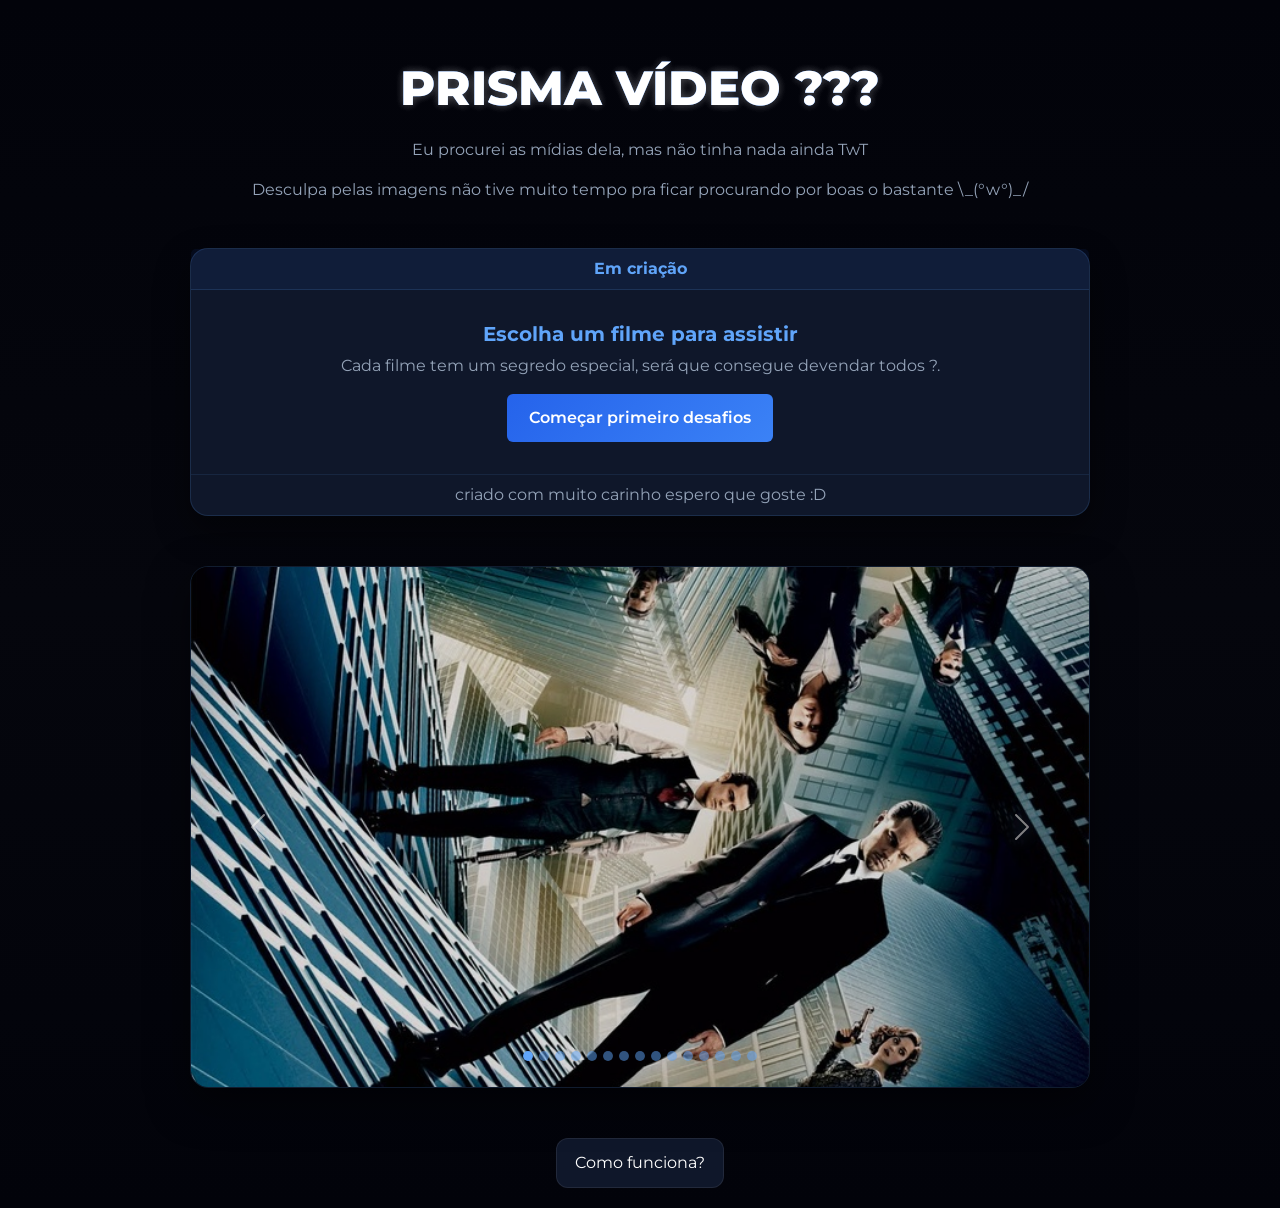
<file: index.html>
<!DOCTYPE html>
<html lang="pt-br">

<head>
    <meta charset="UTF-8">
    <meta name="viewport" content="width=device-width, initial-scale=1.0">
    <title>Cópia barata sem orçamento do Prisma.</title>
    <link rel="preconnect" href="https://fonts.googleapis.com">
    <link href="https://fonts.googleapis.com/css2?family=Montserrat:wght@300;400;600;700;800&display=swap"
        rel="stylesheet">
    
    <link href="https://cdn.jsdelivr.net/npm/bootstrap@5.3.8/dist/css/bootstrap.min.css" 
        rel="stylesheet" 
        integrity="sha384-sRIl4kxILFvY47J16cr9ZwB07vP4J8+LH7qKQnuqkuIAvNWLzeN8tE5YBujZqJLB" 
        crossorigin="anonymous">

    <link rel="stylesheet" href="./css/style.css">
</head>

<body>

    <header>

        <h1 class="glitch" data-text="PRISMA VÍDEO ???">
            PRISMA VÍDEO ???
        </h1>

        <p class="subtitle">
            Eu procurei as mídias dela, mas não tinha nada ainda TwT 
        </p>

        <p class="subtitle">
            Desculpa pelas imagens não tive muito tempo pra ficar procurando por boas o bastante \_(°w°)_/
        </p>

    </header>

    <main>

        <div class="card text-center ">
            <div class="card-header text-color-pink900">
                Em criação
            </div>
            <div class="card-body">
                <h5 class=" textPrisma card-title ">Escolha um filme para assistir</h5>
                <p class="card-text">Cada filme tem um segredo especial, será que consegue devendar todos ?.</p>
                <a href="#" class="btn btn-primary">Começar primeiro desafios</a>
            </div>
            <div class="card-footer text-body-secondary">
                criado com muito carinho espero que goste :D
            </div>
        </div>

        <div id="carouselExampleIndicators" class="carousel slide">
            <div class="carousel-indicators">
                <button type="button" data-bs-target="#carouselExampleIndicators" data-bs-slide-to="0" class="active" aria-current="true" aria-label="Slide 1"></button>
                <button type="button" data-bs-target="#carouselExampleIndicators" data-bs-slide-to="1" aria-label="Slide 2"></button>
                <button type="button" data-bs-target="#carouselExampleIndicators" data-bs-slide-to="2" aria-label="Slide 3"></button>
                <button type="button" data-bs-target="#carouselExampleIndicators" data-bs-slide-to="3" aria-label="Slide 4"></button>
                <button type="button" data-bs-target="#carouselExampleIndicators" data-bs-slide-to="4" aria-label="Slide 5"></button>
                <button type="button" data-bs-target="#carouselExampleIndicators" data-bs-slide-to="5" aria-label="Slide 6"></button>
                <button type="button" data-bs-target="#carouselExampleIndicators" data-bs-slide-to="6" aria-label="Slide 7"></button>
                <button type="button" data-bs-target="#carouselExampleIndicators" data-bs-slide-to="7" aria-label="Slide 8"></button>
                <button type="button" data-bs-target="#carouselExampleIndicators" data-bs-slide-to="8" aria-label="Slide 9"></button>
                <button type="button" data-bs-target="#carouselExampleIndicators" data-bs-slide-to="9" aria-label="Slide 10"></button>
                <button type="button" data-bs-target="#carouselExampleIndicators" data-bs-slide-to="10" aria-label="Slide 11"></button>
                <button type="button" data-bs-target="#carouselExampleIndicators" data-bs-slide-to="11" aria-label="Slide 12"></button>
                <button type="button" data-bs-target="#carouselExampleIndicators" data-bs-slide-to="12" aria-label="Slide 13"></button>
                <button type="button" data-bs-target="#carouselExampleIndicators" data-bs-slide-to="13" aria-label="Slide 14"></button>
                <button type="button" data-bs-target="#carouselExampleIndicators" data-bs-slide-to="14" aria-label="Slide 15"></button>
            </div>
            <div class="carousel-item active">
                <img src="./imgs/A origem.jpg" class="d-block w-100" alt="..." onclick="abrirEnigma(1)">
            </div>

            <div class="carousel-item">
                <img src="./imgs/Enola Holmes.jpg" class="d-block w-100" alt="..." onclick="abrirEnigma(2)">
            </div>

            <div class="carousel-item">
                <img src="./imgs/Zombieland.jpg" class="d-block w-100" alt="..." onclick="abrirEnigma(3)">
            </div>

            <div class="carousel-item">
                <img src="./imgs/Truman Show.jpg" class="d-block w-100" alt="..." onclick="abrirEnigma(4)">
            </div>

            <div class="carousel-item">
                <img src="./imgs/Drive.jpg" class="d-block w-100" alt="..." onclick="abrirEnigma(5)">
            </div>

            <div class="carousel-item">
                <img src="./imgs/V for Vendetta.jpg" class="d-block w-100" alt="..." onclick="abrirEnigma(6)">
            </div>

            <div class="carousel-item">
                <img src="./imgs/La la land.jpg" class="d-block w-100" alt="..." onclick="abrirEnigma(7)">
            </div>

            <div class="carousel-item">
                <img src="./imgs/Spider man.jpg" class="d-block w-100" alt="..." onclick="abrirEnigma(8)">
            </div>

            <div class="carousel-item">
                <img src="./imgs/Kikis.jpg" class="d-block w-100" alt="..." onclick="abrirEnigma(9)">
            </div>

            <div class="carousel-item">
                <img src="./imgs/back to the future.jpg" class="d-block w-100" alt="..." onclick="abrirEnigma(10)">
            </div>

            <div class="carousel-item">
                <img src="./imgs/its about time.jpg" class="d-block w-100" alt="..." onclick="abrirEnigma(11)">
            </div>

            <div class="carousel-item">
                <img src="./imgs/the maze runner.jpg" class="d-block w-100" alt="..." onclick="abrirEnigma(12)">
            </div>

            <div class="carousel-item">
                <img src="./imgs/her.jpg" class="d-block w-100" alt="..." onclick="abrirEnigma(13)">
            </div>

            <div class="carousel-item">
                <img src="./imgs/moving house.jpg" class="d-block w-100" alt="..." onclick="abrirEnigma(14)">
            </div>

            <div class="carousel-item">
                <img src="./imgs/gato de botas.jpg" class="d-block w-100" alt="..." onclick="abrirEnigma(15)">
            </div>
            <button class="carousel-control-prev" type="button" data-bs-target="#carouselExampleIndicators" data-bs-slide="prev">
                <span class="carousel-control-prev-icon" aria-hidden="true"></span>
                <span class="visually-hidden">Previous</span>
            </button>
            <button class="carousel-control-next" type="button" data-bs-target="#carouselExampleIndicators" data-bs-slide="next">
                <span class="carousel-control-next-icon" aria-hidden="true"></span>
                <span class="visually-hidden">Next</span>
            </button>
        </div>

    </main>

    <footer>

        <button id="help-btn">
            Como funciona?
        </button>

    </footer>

    <script src="./js/index.js"></script>
    <script src="https://cdn.jsdelivr.net/npm/bootstrap@5.3.8/dist/js/bootstrap.bundle.min.js" integrity="sha384-FKyoEForCGlyvwx9Hj09JcYn3nv7wiPVlz7YYwJrWVcXK/BmnVDxM+D2scQbITxI" crossorigin="anonymous"></script>
</body>

</html>
</file>
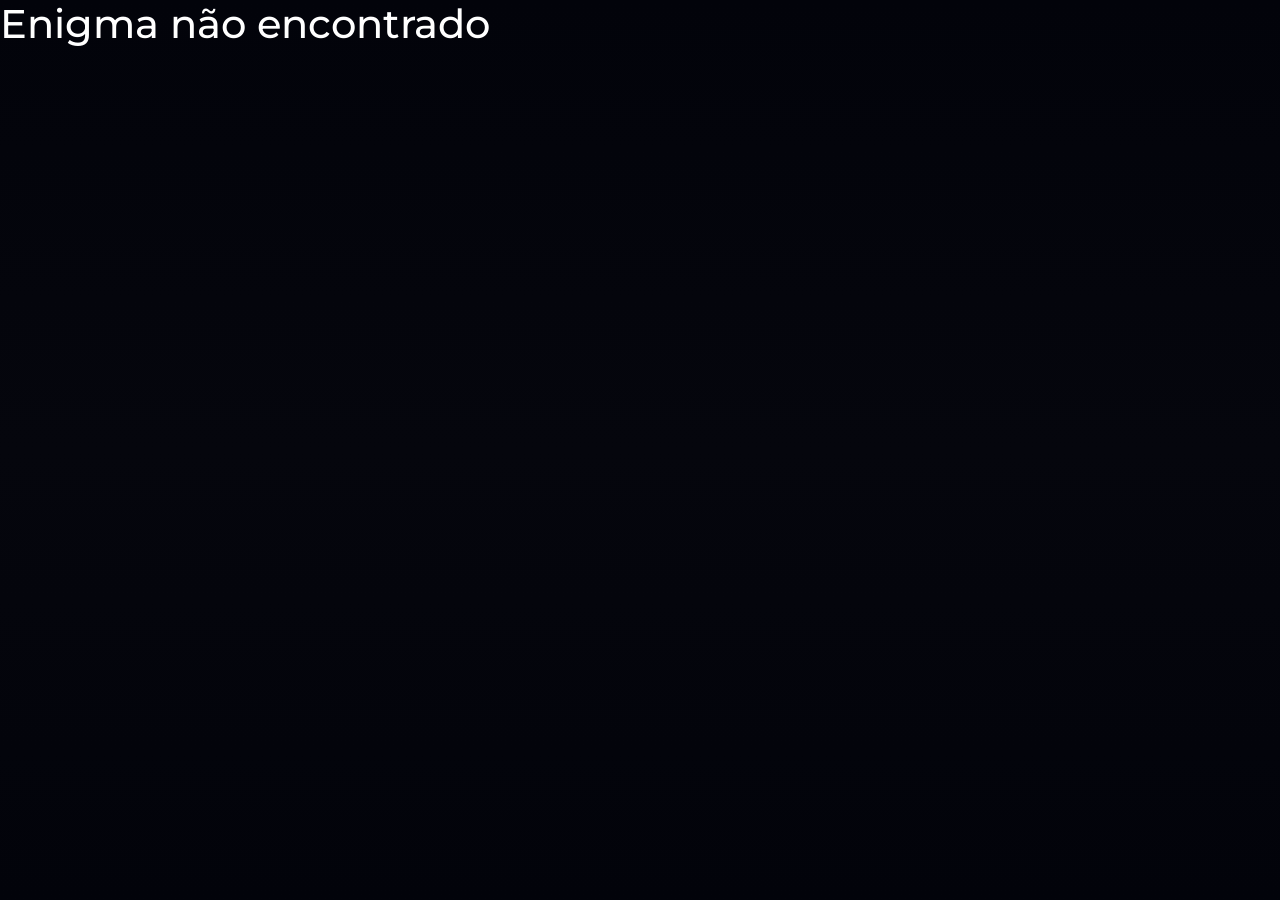
<file: enigmas/enigma.html>
<!DOCTYPE html>
<html lang="pt-br">

<head>
    <meta charset="UTF-8">
    <meta name="viewport" content="width=device-width, initial-scale=1.0">
    <title>Cópia barata sem orçamento do Prisma.</title>
    <link rel="preconnect" href="https://fonts.googleapis.com">
    <link href="https://fonts.googleapis.com/css2?family=Montserrat:wght@300;400;600;700;800&display=swap"
        rel="stylesheet">
    
    <link href="https://cdn.jsdelivr.net/npm/bootstrap@5.3.8/dist/css/bootstrap.min.css" 
        rel="stylesheet" 
        integrity="sha384-sRIl4kxILFvY47J16cr9ZwB07vP4J8+LH7qKQnuqkuIAvNWLzeN8tE5YBujZqJLB" 
        crossorigin="anonymous">

    <link rel="stylesheet" href="../css/style.css">
    <link rel="stylesheet" href="../css/enigma.css">
</head>

<body>
    <main class="container py-5">

        <div class="enigma-card">

            <div class="enigma-header" >
                <span class="badge bg-danger" id="numero"></span>
                <h1 id="titulo"></h1>
                <p id="pergunta">
                </p>
            </div>

            <div class="resposta-box">

                <label class="form-label">
                    Digite sua resposta
                </label>

                <div class="input-group">
                    <span class="input-group-text">@</span>
                    <input
                        type="text"
                        class="form-control"
                        placeholder="Sua resposta..."
                        id = "resposta"
                    >
                </div>

                <button class="btn btn-danger mt-3 w-100" onclick=" verifyResposta()">
                    Verificar Resposta
                </button>

            </div>

        </div>
    </main>
    <script src="../js/enigma.js"></script>
    <script src="https://cdn.jsdelivr.net/npm/bootstrap@5.3.8/dist/js/bootstrap.bundle.min.js" integrity="sha384-FKyoEForCGlyvwx9Hj09JcYn3nv7wiPVlz7YYwJrWVcXK/BmnVDxM+D2scQbITxI" crossorigin="anonymous"></script>
</body>

</html>
</file>
<file: css/style.css>
:root {

    --black: #050816;
    --dark: #0f172a;
    --dark-secondary: #1e293b;

    --white: #ffffff;
    --gray: #94a3b8;

    --blue-primary: #2563eb;
    --blue-secondary: #3b82f6;
    --blue-glow: #60a5fa;

    --red-accent: #ef4444;
}

/* =========================
   RESET
========================= */

* {
    margin: 0;
    padding: 0;
    box-sizing: border-box;
}

/* =========================
   BODY
========================= */

body {

    font-family: 'Montserrat', sans-serif;

    min-height: 100vh;

    color: var(--white);

    background:
        linear-gradient(
            180deg,
            #02030a,
            #05060d,
            #02030a
        );

    display: flex;
    flex-direction: column;
}

/* =========================
   HEADER
========================= */

header {

    text-align: center;

    padding-top: 60px;
}

.subtitle {

    margin-top: 12px;

    color: var(--gray);

    font-size: 1rem;
}

/* =========================
   MAIN
========================= */

main {

    flex: 1;

    display: flex;

    flex-direction: column;

    justify-content: center;

    align-items: center;

    gap: 50px;

    padding: 30px;
}

/* =========================
   FOOTER
========================= */

footer {

    display: flex;

    justify-content: center;

    padding: 20px;
}

/* =========================
   HELP BUTTON
========================= */

#help-btn {

    padding: 12px 18px;

    border-radius: 12px;

    border: 1px solid rgba(255,255,255,0.08);

    background: var(--dark);

    color: var(--white);

    cursor: pointer;

    transition: .3s;
}

#help-btn:hover {

    background: var(--dark-secondary);

    box-shadow: 0 0 15px rgba(0,0,0,.5);

    transform: translateY(-2px);
}

/* =========================
   GLITCH
========================= */

.glitch {
    position: relative;
    display: inline-block;

    font-size: 3rem;
    font-weight: 800;
    text-transform: uppercase;

    color: white;

    text-shadow:
        0 0 10px rgba(255,255,255,.15);
}

.glitch::before,
.glitch::after {
    content: attr(data-text);

    position: absolute;

    top: 0;
    left: 0;

    width: 100%;
    height: 100%;

    pointer-events: none;
}

.glitch::before {

    color: var(--blue-secondary);

    opacity: .8;

    z-index: -1;

    animation: glitchBlue 4s infinite;
}

.glitch::after {

    color: var(--blue-glow);

    opacity: .6;

    z-index: -2;

    animation: glitchGlow 4s infinite;
}

@keyframes glitchBlue {

    0%, 88%, 100% {
        transform: translate(0);
    }

    90% {
        transform: translate(-2px, 0);
    }

    92% {
        transform: translate(2px, 0);
    }

    94% {
        transform: translate(-1px, 1px);
    }

    96% {
        transform: translate(1px, -1px);
    }
}

@keyframes glitchGlow {

    0%, 88%, 100% {
        transform: translate(0);
    }

    91% {
        transform: translate(2px, 0);
    }

    93% {
        transform: translate(-2px, 0);
    }

    95% {
        transform: translate(1px, -1px);
    }

    97% {
        transform: translate(-1px, 1px);
    }
}


/* =========================
   CARD BOOTSTRAP
========================= */

.card {

    width: 100%;
    max-width: 900px;

    background: var(--dark);

    border: 1px solid rgba(96,165,250,.15);

    border-radius: 18px;

    color: var(--white);

    box-shadow:
        0 15px 35px rgba(0,0,0,.45);
}

.card-header {

    background: rgba(37,99,235,.08);

    color: var(--blue-glow);

    border-bottom: 1px solid rgba(96,165,250,.15);

    font-weight: 700;
}

.card-body {

    padding: 2rem;
}

.card-title {

    color: var(--blue-glow);

    font-weight: 700;
}

.card-text {

    color: var(--gray);
}

.card-footer {

    background: transparent;

    color: var(--gray) !important;

    border-top: 1px solid rgba(96,165,250,.1);
}

/* =========================
   BOTÃO BOOTSTRAP
========================= */

.btn-primary {

    background:
        linear-gradient(
            135deg,
            var(--blue-primary),
            var(--blue-secondary)
        );

    border: none;

    font-weight: 600;

    padding: 12px 22px;

    transition: .3s;
}

.btn-primary:hover {

    background:
        linear-gradient(
            135deg,
            var(--blue-secondary),
            var(--blue-glow)
        );

    transform: translateY(-2px);

    box-shadow:
        0 0 20px rgba(96,165,250,.35);
}

.btn-primary:focus,
.btn-primary:active {

    box-shadow:
        0 0 0 .25rem rgba(96,165,250,.25);
}

/* =========================
   CAROUSEL
========================= */

.carousel {

    width: 100%;
    max-width: 900px;

    border-radius: 18px;

    overflow: hidden;

    border: 1px solid rgba(96,165,250,.15);

    box-shadow:
        0 15px 40px rgba(0,0,0,.5);
}

.carousel-item img {

    height: 520px;

    object-fit: cover;

    filter: brightness(.85);

    transition: .3s;
}

.carousel-item img:hover {

    filter: brightness(1);
}

.carousel-indicators button {

    background-color: var(--blue-glow) !important;

    width: 10px !important;
    height: 10px !important;

    border-radius: 50%;
}

.carousel-control-prev-icon,
.carousel-control-next-icon {

    filter:
        brightness(0)
        invert(1)
        drop-shadow(0 0 8px var(--blue-glow));
}

/* =========================
   CLASSES AUXILIARES
========================= */

.textPrisma {

    color: var(--blue-glow);

    font-weight: 700;
}

.text-body-secondary {

    color: var(--gray) !important;
}

.bloqueado {
    opacity: 0.4;
    pointer-events: none;
    filter: grayscale(1);
}
</file>
<file: css/enigma.css>
/* =========================
   TELA DOS ENIGMAS
========================= */

.enigma-card {
    max-width: 700px;
    margin: auto;

    background: rgba(15, 23, 42, 0.85);

    border: 1px solid rgba(96, 165, 250, 0.15);

    border-radius: 20px;

    padding: 40px;

    backdrop-filter: blur(10px);

    box-shadow:
        0 0 30px rgba(37, 99, 235, 0.15),
        0 0 60px rgba(96, 165, 250, 0.05);

    transition: 0.3s ease;
}

.enigma-card:hover {
    border-color: rgba(96, 165, 250, 0.35);

    box-shadow:
        0 0 40px rgba(37, 99, 235, 0.2),
        0 0 80px rgba(96, 165, 250, 0.1);
}

/* =========================
   CABEÇALHO
========================= */

.enigma-header {
    margin-bottom: 30px;
}

.enigma-header h1 {
    font-size: 3rem;
    font-weight: 800;

    color: var(--white);

    margin-top: 15px;
    margin-bottom: 15px;
}

.enigma-header p {
    color: var(--gray);

    font-size: 1.1rem;
    line-height: 1.8;
}

/* =========================
   BADGE
========================= */

.badge-enigma {
    background: linear-gradient(
        135deg,
        var(--blue-primary),
        var(--blue-secondary)
    );

    color: white;

    font-weight: 700;

    padding: 10px 18px;

    border-radius: 999px;

    letter-spacing: 1px;

    box-shadow:
        0 0 15px rgba(37, 99, 235, 0.35);
}

/* =========================
   BLOCO DO FILME
========================= */

.dica-box {
    margin-top: 30px;

    padding: 20px;

    border-left: 4px solid var(--blue-secondary);

    background: rgba(255, 255, 255, 0.03);

    border-radius: 12px;
}

.dica-box h5 {
    color: var(--blue-glow);

    margin-bottom: 10px;

    font-weight: 700;
}

.dica-box p {
    color: var(--gray);

    margin-bottom: 0;
}

/* =========================
   RESPOSTA
========================= */

.resposta-box {
    margin-top: 35px;
}

.resposta-box label {
    color: var(--white);

    margin-bottom: 10px;

    font-weight: 600;
}

/* =========================
   INPUT GROUP
========================= */

.input-group-text {
    background: var(--dark-secondary);

    border: 1px solid #334155;

    color: var(--blue-glow);
}

.form-control {
    background: var(--dark);

    border: 1px solid #334155;

    color: var(--white);
}

.form-control::placeholder {
    color: #64748b;
}

.form-control:focus {
    background: var(--dark);

    color: var(--white);

    border-color: var(--blue-secondary);

    box-shadow:
        0 0 0 0.2rem rgba(59, 130, 246, 0.15),
        0 0 20px rgba(96, 165, 250, 0.2);
}

/* =========================
   BOTÃO
========================= */

.btn-enigma {
    margin-top: 20px;

    width: 100%;

    background: linear-gradient(
        135deg,
        var(--blue-primary),
        var(--blue-secondary)
    );

    border: none;

    color: white;

    font-weight: 700;

    padding: 12px;

    border-radius: 12px;

    transition: 0.3s ease;

    box-shadow:
        0 0 20px rgba(37, 99, 235, 0.25);
}

.btn-enigma:hover {
    transform: translateY(-2px);

    box-shadow:
        0 0 30px rgba(59, 130, 246, 0.35);
}

/* =========================
   PROGRESSO
========================= */

.progresso-container {
    margin-bottom: 25px;
}

.progresso-container small {
    color: var(--gray);

    display: block;

    margin-bottom: 8px;
}

.progress {
    height: 10px;

    background: var(--dark-secondary);

    border-radius: 999px;

    overflow: hidden;
}

.progress-bar {
    background: linear-gradient(
        90deg,
        var(--blue-primary),
        var(--blue-glow)
    );

    box-shadow:
        0 0 15px rgba(96, 165, 250, 0.5);
}

/* =========================
   FRASE FINAL
========================= */

.frase-final {
    margin-top: 30px;

    text-align: center;

    color: var(--gray);

    font-style: italic;

    opacity: 0.85;
}

/* =========================
   RESPONSIVO
========================= */

@media (max-width: 768px) {

    .enigma-card {
        padding: 25px;
    }

    .enigma-header h1 {
        font-size: 2rem;
    }

    .enigma-header p {
        font-size: 1rem;
    }
}
</file>
